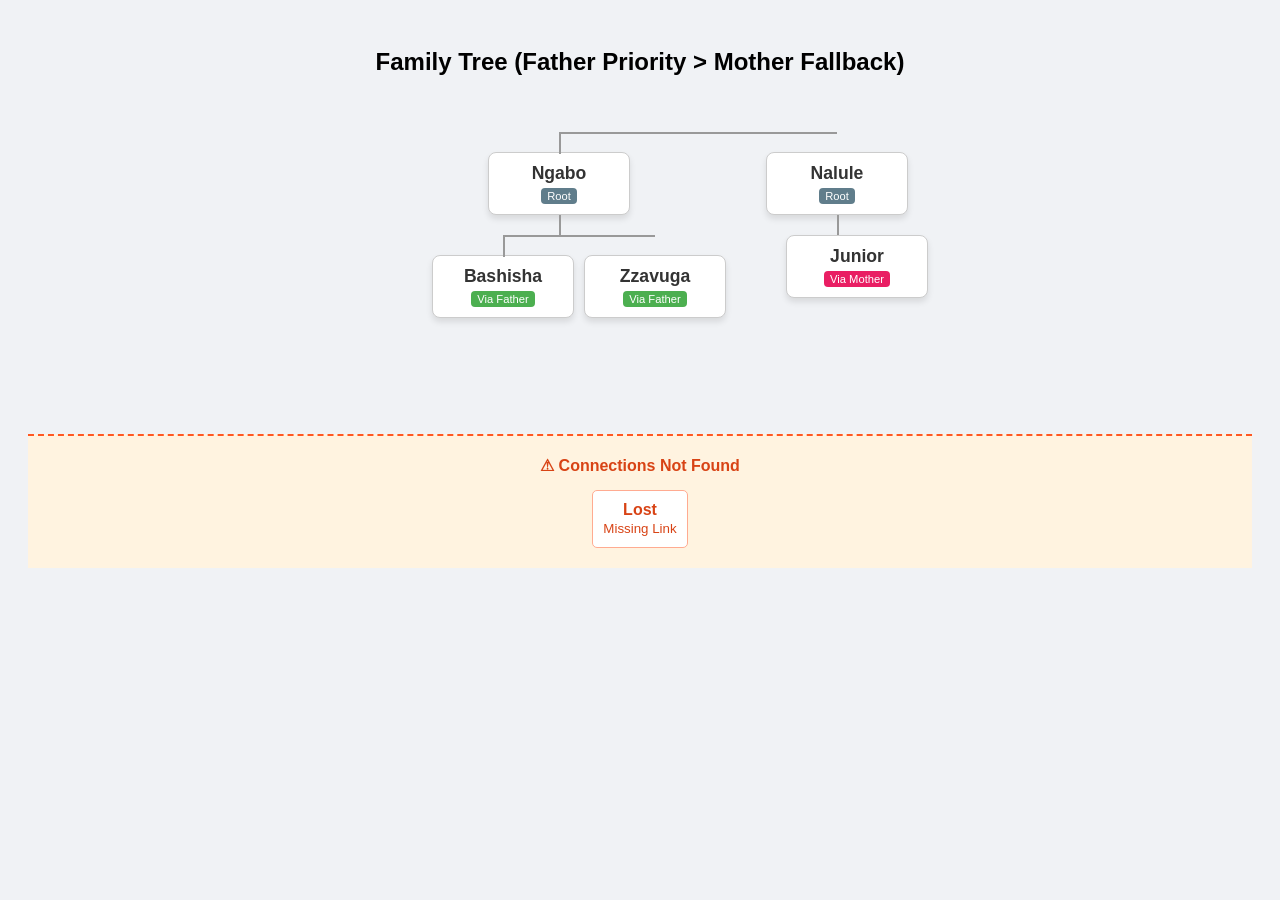
<file: index.html>
<!DOCTYPE html>
<html lang="en">
<head>
    <meta charset="UTF-8">
    <meta name="viewport" content="width=device-width, initial-scale=1.0">
    <title>Smart Family Tree (Father > Mother Fallback)</title>
    <style>
        /* --- General Layout --- */
        body {
            font-family: 'Segoe UI', Tahoma, Geneva, Verdana, sans-serif;
            background-color: #f0f2f5;
            text-align: center;
            padding: 20px;
        }

        /* --- Tree Container --- */
        .tree-wrapper {
            width: 100%;
            overflow-x: auto;
            padding-bottom: 60px;
        }

        .tree {
            display: inline-block;
            white-space: nowrap;
            min-width: 100%;
        }

        .tree ul {
            padding-top: 20px; 
            position: relative;
            transition: all 0.5s;
            display: flex;
            justify-content: center;
        }

        .tree li {
            float: left; text-align: center;
            list-style-type: none;
            position: relative;
            padding: 20px 5px 0 5px;
            transition: all 0.5s;
        }

        /* Connectors */
        .tree li::before, .tree li::after {
            content: ''; position: absolute; top: 0; right: 50%;
            border-top: 2px solid #999; width: 50%; height: 20px;
        }
        .tree li::after { right: auto; left: 50%; border-left: 2px solid #999; }
        .tree li:first-child::before { border: 0 none; }
        .tree li:last-child::after { border: 0 none; }
        .tree li:only-child::after, .tree li:only-child::before { display: none; }
        .tree li:only-child { padding-top: 0; }
        .tree ul ul::before {
            content: ''; position: absolute; top: 0; left: 50%;
            border-left: 2px solid #999; width: 0; height: 20px;
        }

        /* --- Person Card --- */
        .card {
            border: 1px solid #ccc;
            padding: 10px;
            display: inline-block;
            border-radius: 8px;
            background: white;
            min-width: 120px;
            box-shadow: 0 4px 6px rgba(0,0,0,0.1);
            position: relative;
        }
        
        .card:hover {
            background: #e3f2fd;
            border-color: #2196f3;
            transform: translateY(-3px);
            transition: 0.3s;
        }

        .name { font-weight: 700; color: #333; font-size: 1.1em; }
        .details { font-size: 0.85em; color: #666; margin-top: 5px; }
        
        /* Badges for connection type */
        .badge {
            font-size: 0.7em;
            padding: 2px 6px;
            border-radius: 4px;
            color: white;
            display: inline-block;
            margin-top: 4px;
        }
        .badge-dad { background-color: #4caf50; } /* Green for Father link */
        .badge-mom { background-color: #e91e63; } /* Pink for Mother link */
        .badge-root { background-color: #607d8b; }

        /* --- Missing / Orphan Section --- */
        .orphan-zone {
            margin-top: 40px;
            border-top: 2px dashed #ff5722;
            padding: 20px;
            background: #fff3e0;
            display: none; /* Hidden if empty */
        }
        .orphan-title { color: #d84315; font-weight: bold; margin-bottom: 15px; }
        .orphan-list { display: flex; justify-content: center; gap: 10px; flex-wrap: wrap; }
        
        .orphan-card {
            border: 1px solid #ffab91;
            background: #fff;
            padding: 10px;
            border-radius: 5px;
            color: #d84315;
        }

    </style>
</head>
<body>

    <h2>Family Tree (Father Priority > Mother Fallback)</h2>

    <div class="tree-wrapper">
        <div class="tree" id="tree-root"></div>
    </div>

    <div id="orphan-section" class="orphan-zone">
        <div class="orphan-title">⚠ Connections Not Found</div>
        <div class="orphan-list" id="orphan-list"></div>
    </div>

    <script>
        // 1. DATA: Note I added a Mother-only scenario and an Orphan scenario
        const apiData = {
            "items": [
                // The Main Father Line
                { "first_name": "Ngabo", "last_name": "Izaaya", "father_name": "", "mother_name": "", "id": 1 },
                { "first_name": "Bashisha", "last_name": "H", "father_name": "Ngabo Izaaya", "mother_name": "", "id": 2 },
                { "first_name": "Zzavuga", "last_name": "Z", "father_name": "Ngabo Izaaya", "mother_name": "", "id": 3 },
                
                // NEW: Mother Logic Test
                // 'Nalule' has no father listed, she is a Root.
                { "first_name": "Nalule", "last_name": "Rose", "father_name": "", "mother_name": "", "id": 10 },
                // 'Junior' lists 'Ngabo' (Father) but he DOES exist. 
                // BUT, let's say Junior lists a Missing Father, but a Valid Mother.
                { "first_name": "Junior", "last_name": "Rose", "father_name": "Missing Man", "mother_name": "Nalule Rose", "id": 11 },

                // ORPHAN: Lists parents that don't exist in this JSON
                { "first_name": "Lost", "last_name": "Soul", "father_name": "Unknown Guy", "mother_name": "Unknown Lady", "id": 99 }
            ]
        };

        // 2. LOGIC
        function buildTree(dataItems) {
            const map = {};
            const roots = [];
            const orphans = [];

            // A. Indexing: Create a map of "FullName -> Object"
            dataItems.forEach((person, index) => {
                person.fullName = `${person.first_name} ${person.last_name || ''}`.trim();
                person.children = [];
                person.connectionType = null; // To track if linked via Mom or Dad
                map[person.fullName] = index;
            });

            // B. Linking
            dataItems.forEach(person => {
                const fatherName = (person.father_name || '').trim();
                const motherName = (person.mother_name || '').trim();
                
                let isLinked = false;

                // Priority 1: Try Father
                if (fatherName && map[fatherName] !== undefined) {
                    dataItems[map[fatherName]].children.push(person);
                    person.connectionType = 'Father';
                    isLinked = true;
                } 
                // Priority 2: Try Mother (Only if not linked to father)
                else if (motherName && map[motherName] !== undefined) {
                    dataItems[map[motherName]].children.push(person);
                    person.connectionType = 'Mother';
                    isLinked = true;
                }

                // C. Categorize Unlinked People
                if (!isLinked) {
                    // If they had NO parents listed, they are a Root
                    if (!fatherName && !motherName) {
                        person.connectionType = 'Root';
                        roots.push(person);
                    } else {
                        // They had parents listed, but we couldn't find them in the map
                        orphans.push(person);
                    }
                }
            });

            return { roots, orphans };
        }

        // 3. HTML GENERATION (Recursive)
        function generateHtml(person) {
            let badgeClass = '';
            let badgeText = '';

            // Visual badge logic
            if (person.connectionType === 'Father') {
                badgeClass = 'badge-dad';
                badgeText = 'Via Father';
            } else if (person.connectionType === 'Mother') {
                badgeClass = 'badge-mom';
                badgeText = 'Via Mother';
            } else {
                badgeClass = 'badge-root';
                badgeText = 'Root';
            }

            let html = `
                <li>
                    <div class="card">
                        <div class="name">${person.first_name}</div>
                        <div class="badge ${badgeClass}">${badgeText}</div>
                    </div>
            `;

            if (person.children.length > 0) {
                html += '<ul>';
                person.children.forEach(child => {
                    html += generateHtml(child);
                });
                html += '</ul>';
            }

            html += '</li>';
            return html;
        }

        // 4. INIT
        const { roots, orphans } = buildTree(apiData.items);
        const treeContainer = document.getElementById('tree-root');
        
        // Render Tree
        if (roots.length > 0) {
            let ul = document.createElement('ul');
            roots.forEach(root => {
                ul.innerHTML += generateHtml(root);
            });
            treeContainer.appendChild(ul);
        }

        // Render Orphans
        if (orphans.length > 0) {
            document.getElementById('orphan-section').style.display = 'block';
            const orphanList = document.getElementById('orphan-list');
            orphans.forEach(o => {
                const div = document.createElement('div');
                div.className = 'orphan-card';
                div.innerHTML = `<strong>${o.first_name}</strong><br><small>Missing Link</small>`;
                orphanList.appendChild(div);
            });
        }

    </script>
</body>
</html>
</file>
